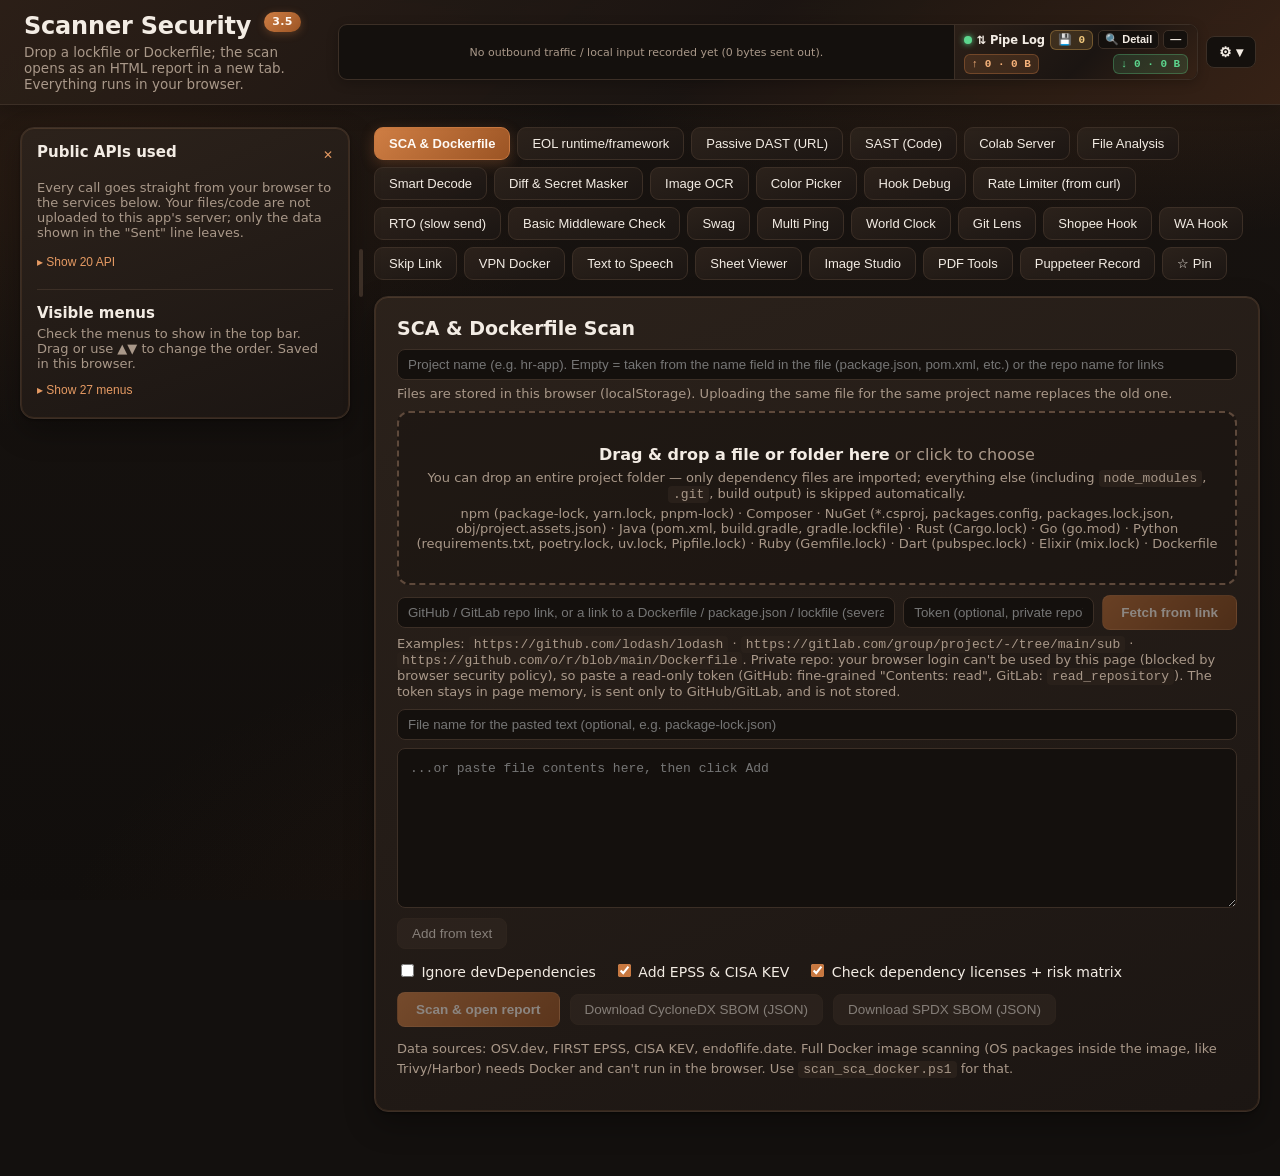
<file: en/index.html>
<!DOCTYPE html>
<html lang="en">
<head>
  <meta charset="UTF-8" />
  <meta name="viewport" content="width=device-width, initial-scale=1.0" />
  <title>Scanner Security (EN)</title>
  <link rel="icon" type="image/x-icon" href="[data-uri]" />
  <link rel="canonical" href="../" />
  <!-- Stub portabel: /en/ hanya mengarahkan ke aplikasi (satu sumber: ../index.html)
       dengan ?lang=en. Tidak menyalin isi index.html, jadi tak perlu dipelihara. -->
  <script>location.replace('../?lang=en' + (location.hash || ''));</script>
</head>
<body style="font-family:system-ui,Segoe UI,Arial,sans-serif;background:#13100e;color:#f3ece4;margin:0;padding:40px;text-align:center">
  Redirecting to the English version… <a href="../?lang=en" style="color:#e59a63">continue</a>
</body>
</html>
</file>
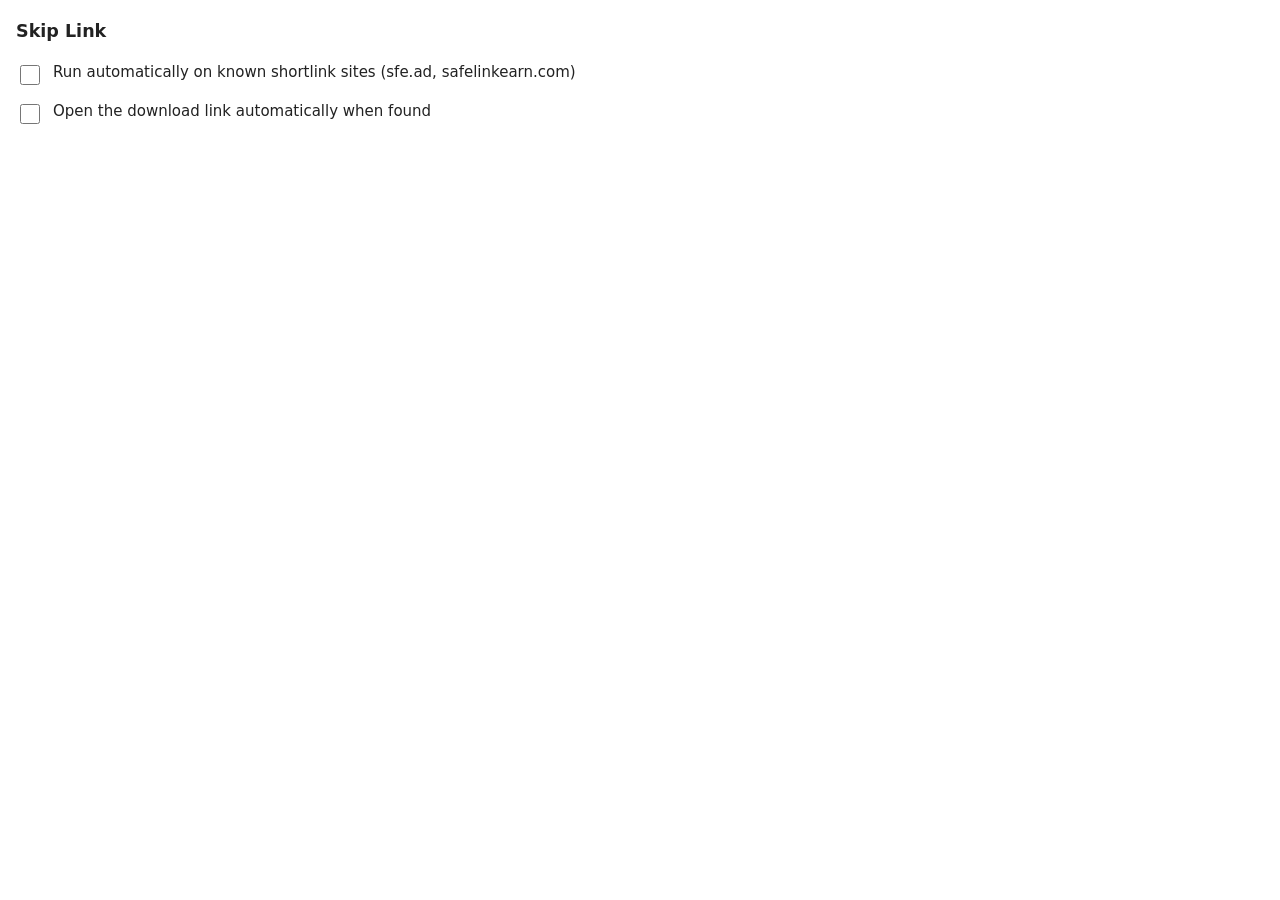
<file: skip-link-firefox/options.html>
<!doctype html>
<html>
<head>
<meta charset="utf-8" />
<meta name="viewport" content="width=device-width, initial-scale=1" />
<style>
  body { font: 15px/1.5 system-ui, sans-serif; margin: 16px; color: #222; background: #fff; }
  @media (prefers-color-scheme: dark) { body { color: #f3ece4; background: #14100d; } }
  label { display: flex; gap: 10px; align-items: flex-start; margin: 12px 0; }
  input { margin-top: 4px; width: 20px; height: 20px; }
  small { opacity: .7; }
</style>
</head>
<body>
<h3 id="h">Skip Link</h3>
<label><input type="checkbox" id="autorun" /><span id="l1"></span></label>
<label><input type="checkbox" id="auto" /><span id="l2"></span></label>
<small id="saved"></small>
<script src="options.js"></script>
</body>
</html>
</file>
